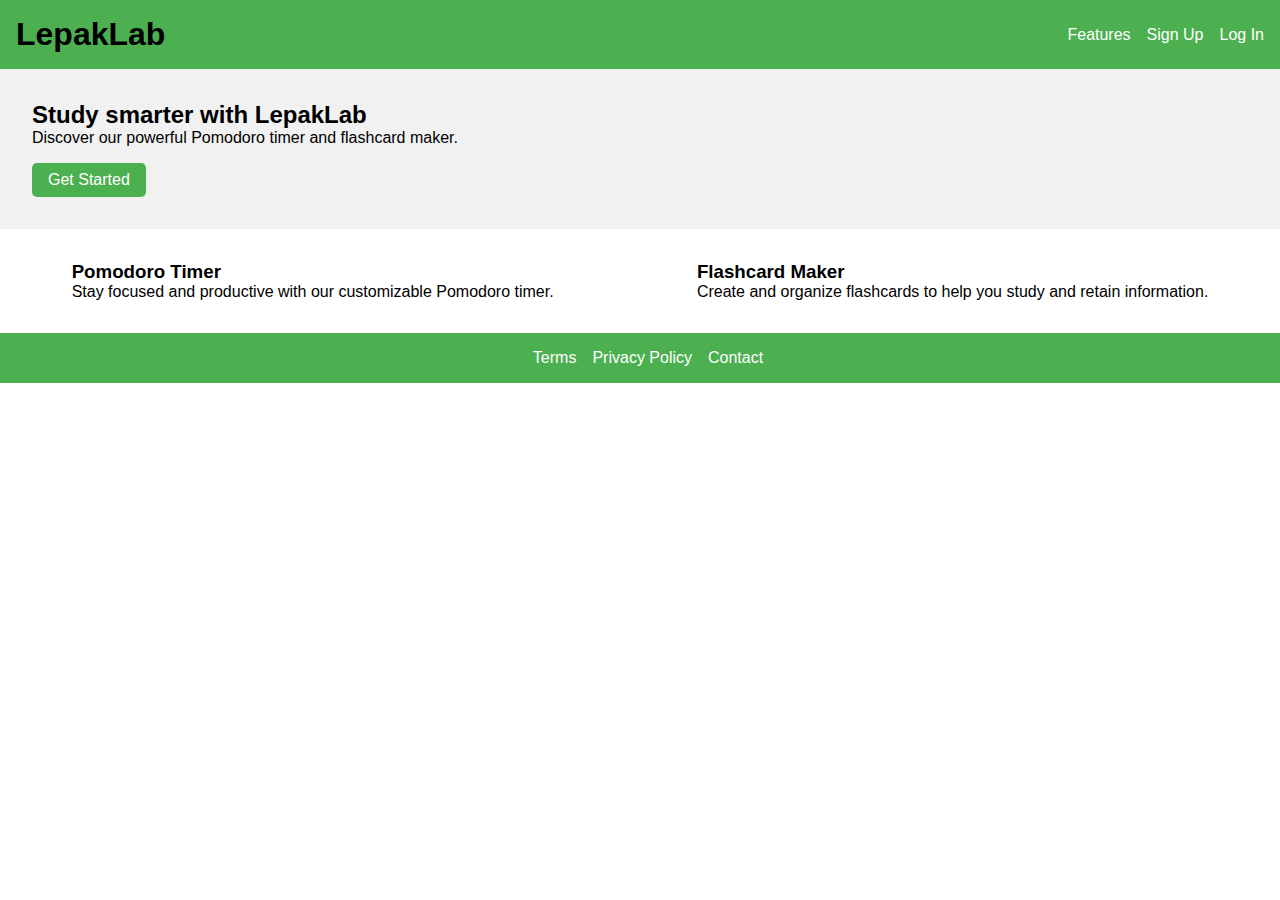
<file: frontend/landing_page/index.html>
<!DOCTYPE html>
<html lang="en">
<head>
  <meta charset="UTF-8">
  <meta name="viewport" content="width=device-width, initial-scale=1.0">
  <link rel="stylesheet" href="styles.css">
  <title>LepakLab</title>
</head>
<body>
  <header>
    <nav>
      <h1>LepakLab</h1>
      <ul>
        <li><a href="#">Features</a></li>
        <li><a href="#">Sign Up</a></li>
        <li><a href="#">Log In</a></li>
      </ul>
    </nav>
  </header>

  <main>
    <section id="hero">
      <h2>Study smarter with LepakLab</h2>
      <p>Discover our powerful Pomodoro timer and flashcard maker.</p>
      <a href="#" class="cta">Get Started</a>
    </section>

    <section id="features">
      <article>
        <h3>Pomodoro Timer</h3>
        <p>Stay focused and productive with our customizable Pomodoro timer.</p>
      </article>
      <article>
        <h3>Flashcard Maker</h3>
        <p>Create and organize flashcards to help you study and retain information.</p>
      </article>
    </section>
  </main>

  <footer>
    <ul>
      <li><a href="#">Terms</a></li>
      <li><a href="#">Privacy Policy</a></li>
      <li><a href="#">Contact</a></li>
    </ul>
  </footer>
</body>
</html>
</file>
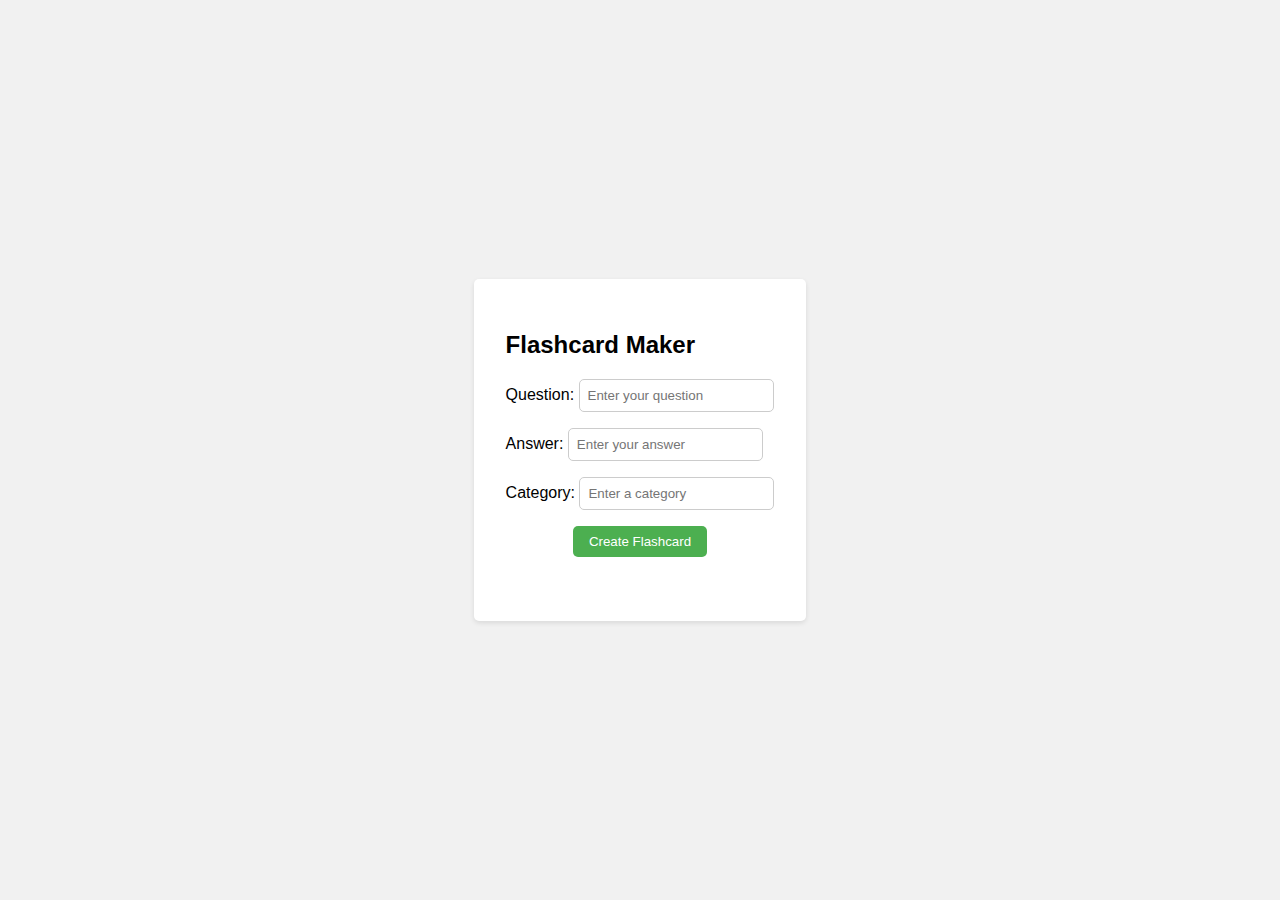
<file: frontend/flashcard_maker/flashcards.html>
<!DOCTYPE html>
<html lang="en">
<head>
  <meta charset="UTF-8">
  <meta name="viewport" content="width=device-width, initial-scale=1.0">
  <link rel="stylesheet" href="flashcards.css">
  <title>Flashcard Maker</title>
</head>
<body>
  <div class="flashcard-maker">
    <h2>Flashcard Maker</h2>
    <form>
      <label>Question:
        <input type="text" placeholder="Enter your question">
      </label>
      <label>Answer:
        <input type="text" placeholder="Enter your answer">
      </label>
      <label>Category:
        <input type="text" placeholder="Enter a category">
      </label>
      <button>Create Flashcard</button>
    </form>
    <div class="flashcard-list">
      <!-- Flashcards will be added here -->
    </div>
  </div>
</body>
</html>
</file>
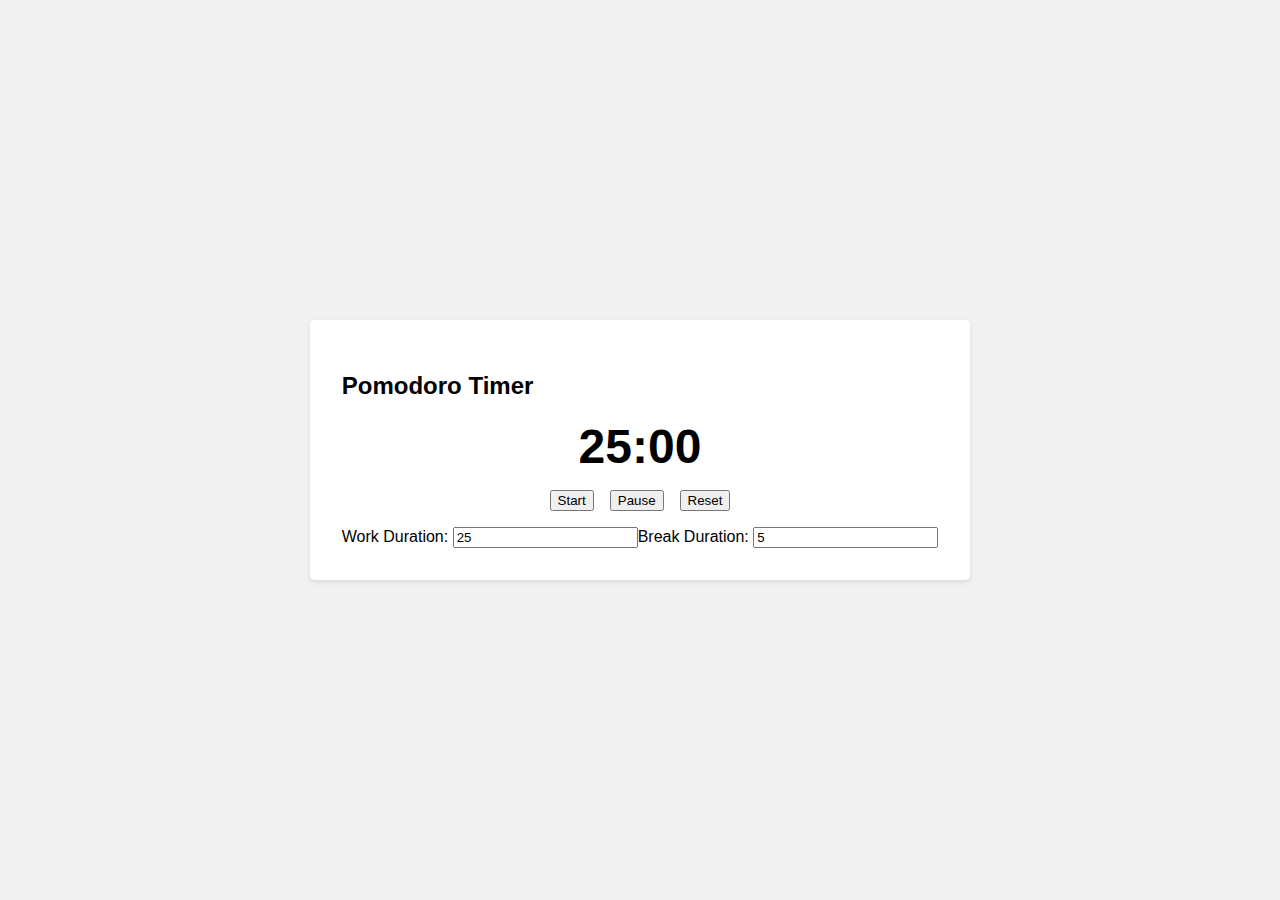
<file: frontend/pomodoro_timer/timer.html>
<!DOCTYPE html>
<html lang="en">
<head>
  <meta charset="UTF-8">
  <meta name="viewport" content="width=device-width, initial-scale=1.0">
  <link rel="stylesheet" href="timer.css">
  <title>Pomodoro Timer</title>
</head>
<body>
  <div class="timer">
    <h2>Pomodoro Timer</h2>
    <div class="timer-display">25:00</div>
    <div class="timer-controls">
      <button>Start</button>
      <button>Pause</button>
      <button>Reset</button>
    </div>
    <div class="timer-options">
      <label>Work Duration:
        <input type="number" value="25">
      </label>
      <label>Break Duration:
        <input type="number" value="5">
      </label>
    </div>
  </div>
</body>
</html>
</file>
<file: frontend/landing_page/styles.css>
* {
    margin: 0;
    padding: 0;
    box-sizing: border-box;
  }
  
  body {
    font-family: Arial, sans-serif;
  }
  
  header {
    background-color: #4CAF50;
    padding: 1rem;
  }
  
  nav {
    display: flex;
    justify-content: space-between;
    align-items: center;
  }
  
  nav ul {
    display: flex;
    list-style-type: none;
  }
  
  nav li {
    margin-left: 1rem;
  }
  
  nav a {
    color: white;
    text-decoration: none;
  }
  
  #hero {
    background-color: #f1f1f1;
    padding: 2rem;
  }
  
  .cta {
    display: inline-block;
    background-color: #4CAF50;
    color: white;
    text-decoration: none;
    padding: 0.5rem 1rem;
    margin-top: 1rem;
    border-radius: 5px;
  }
  
  #features {
    display: flex;
    justify-content: space-around;
    padding: 2rem 0;
  }
  
  footer {
    background-color: #4CAF50;
    padding: 1rem;
  }
  
  footer ul {
    display: flex;
    justify-content: center;
    list-style-type: none;
  }
  
  footer li {
    margin-left: 1rem;
  }
  
  footer a {
    color: white;
    text-decoration: none;
  }
</file>
<file: frontend/flashcard_maker/flashcards.css>
body {
    font-family: Arial, sans-serif;
    display: flex;
    justify-content: center;
    align-items: center;
    height: 100vh;
    background-color: #f1f1f1;
    margin: 0;
  }
  
  .flashcard-maker {
    background-color: white;
    padding: 2rem;
    border-radius: 5px;
    box-shadow: 0 2px 5px rgba(0, 0, 0, 0.1);
}

form {
    display: flex;
    flex-direction: column;
    gap: 1rem;
    margin-bottom: 2rem;
  }
  
  input {
    padding: 0.5rem;
    border: 1px solid #cccccc;
    border-radius: 5px;
  }
  
  button {
    background-color: #4CAF50;
    color: white;
    padding: 0.5rem 1rem;
    border: none;
    border-radius: 5px;
    cursor: pointer;
    align-self: center;
  }
  
  .flashcard-list {
    display: flex;
    flex-wrap: wrap;
    gap: 1rem;
  }
  
  .flashcard {
    background-color: #f1f1f1;
    padding: 1rem;
    border-radius: 5px;
    box-shadow: 0 2px 5px rgba(0, 0, 0, 0.1);
    width: 200px;
    min-height: 100px;
  }
  
  .flashcard h3 {
    margin-bottom: 0.5rem;
  }
  
  .flashcard p {
    font-size: 0.9rem;
  }
</file>
<file: frontend/pomodoro_timer/timer.css>
body {
    font-family: Arial, sans-serif;
    display: flex;
    justify-content: center;
    align-items: center;
    height: 100vh;
    background-color: #f1f1f1;
    margin: 0;
  }
  
  .timer {
    background-color: white;
    padding: 2rem;
    border-radius: 5px;
    box-shadow: 0 2px 5px rgba(0, 0, 0, 0.1);
  }
  
  .timer-display {
    font-size: 3rem;
    font-weight: bold;
    text-align: center;
    margin-bottom: 1rem;
  }
  
  .timer-controls {
    display: flex;
    justify-content: center;
    gap: 1rem;
    margin-bottom: 1rem;
  }
  
  .timer-options {
    display: flex;
    justify-content: space-around;
  }
</file>
